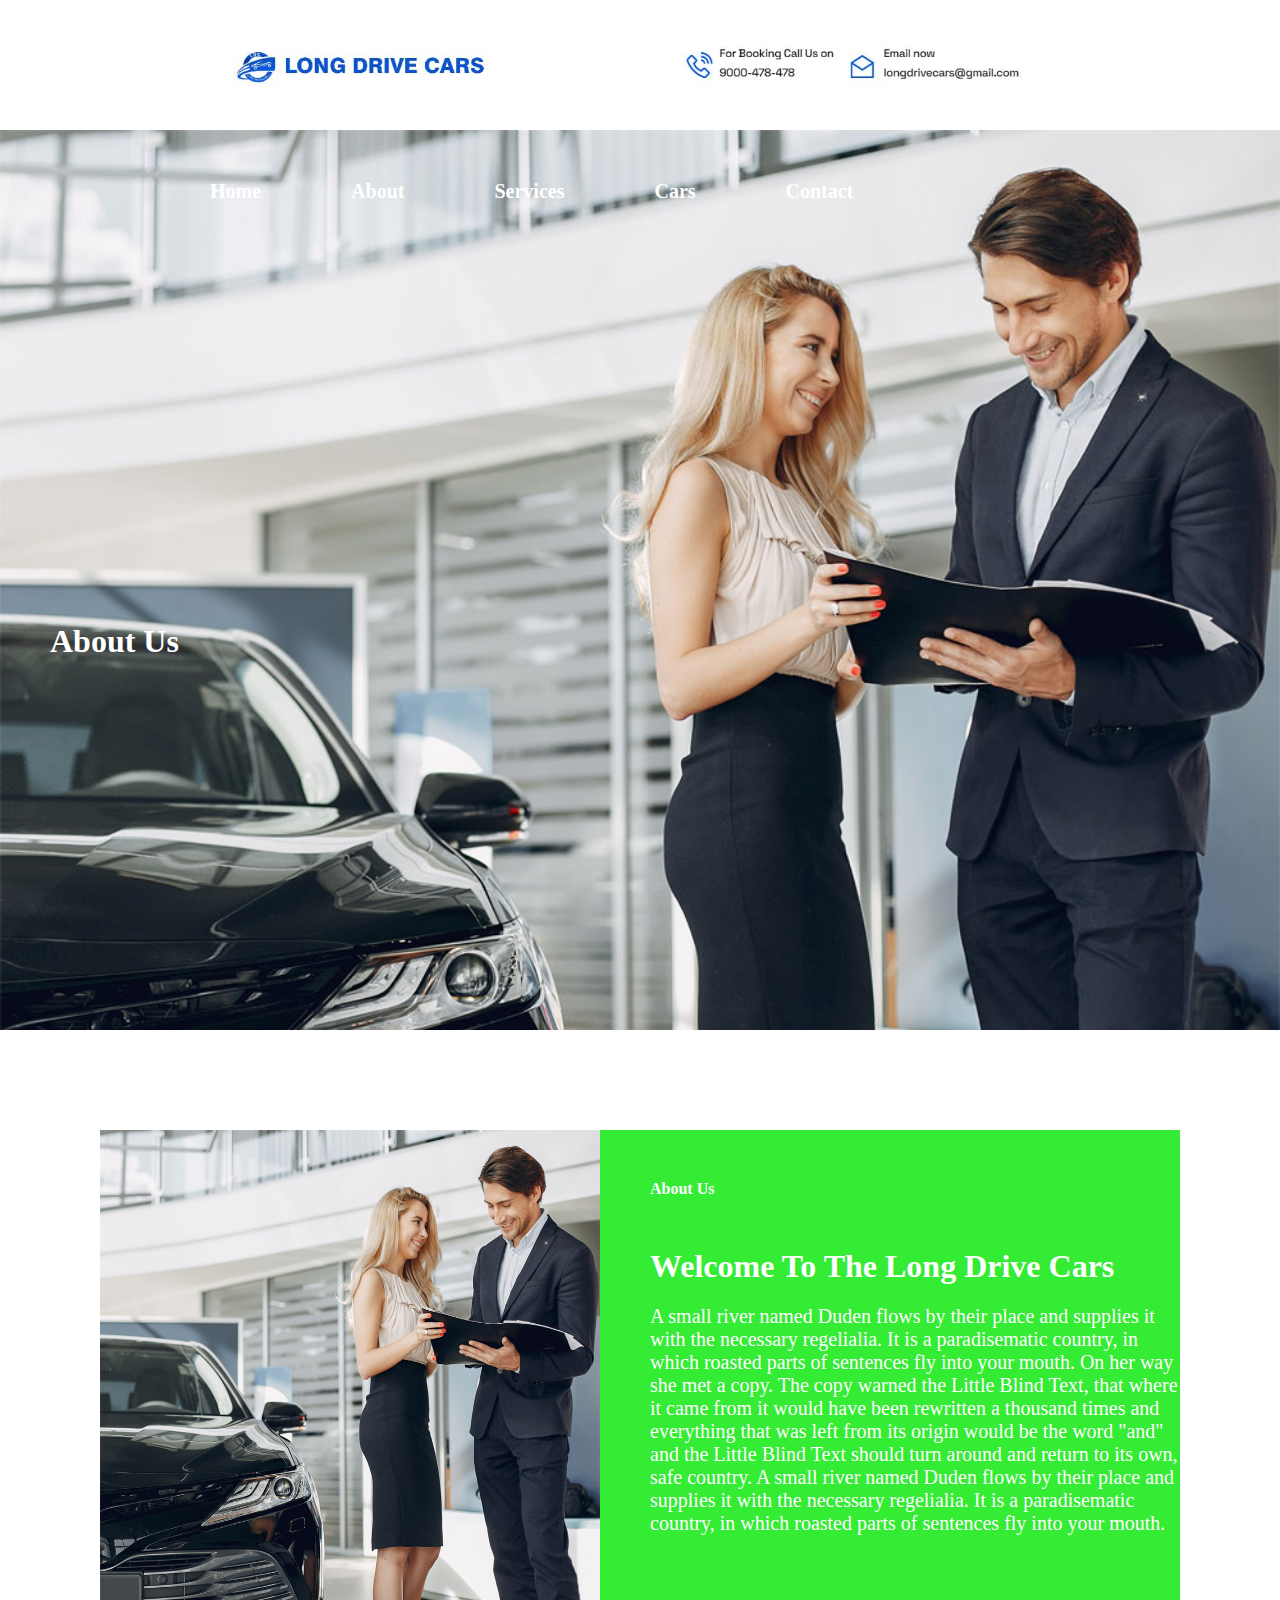
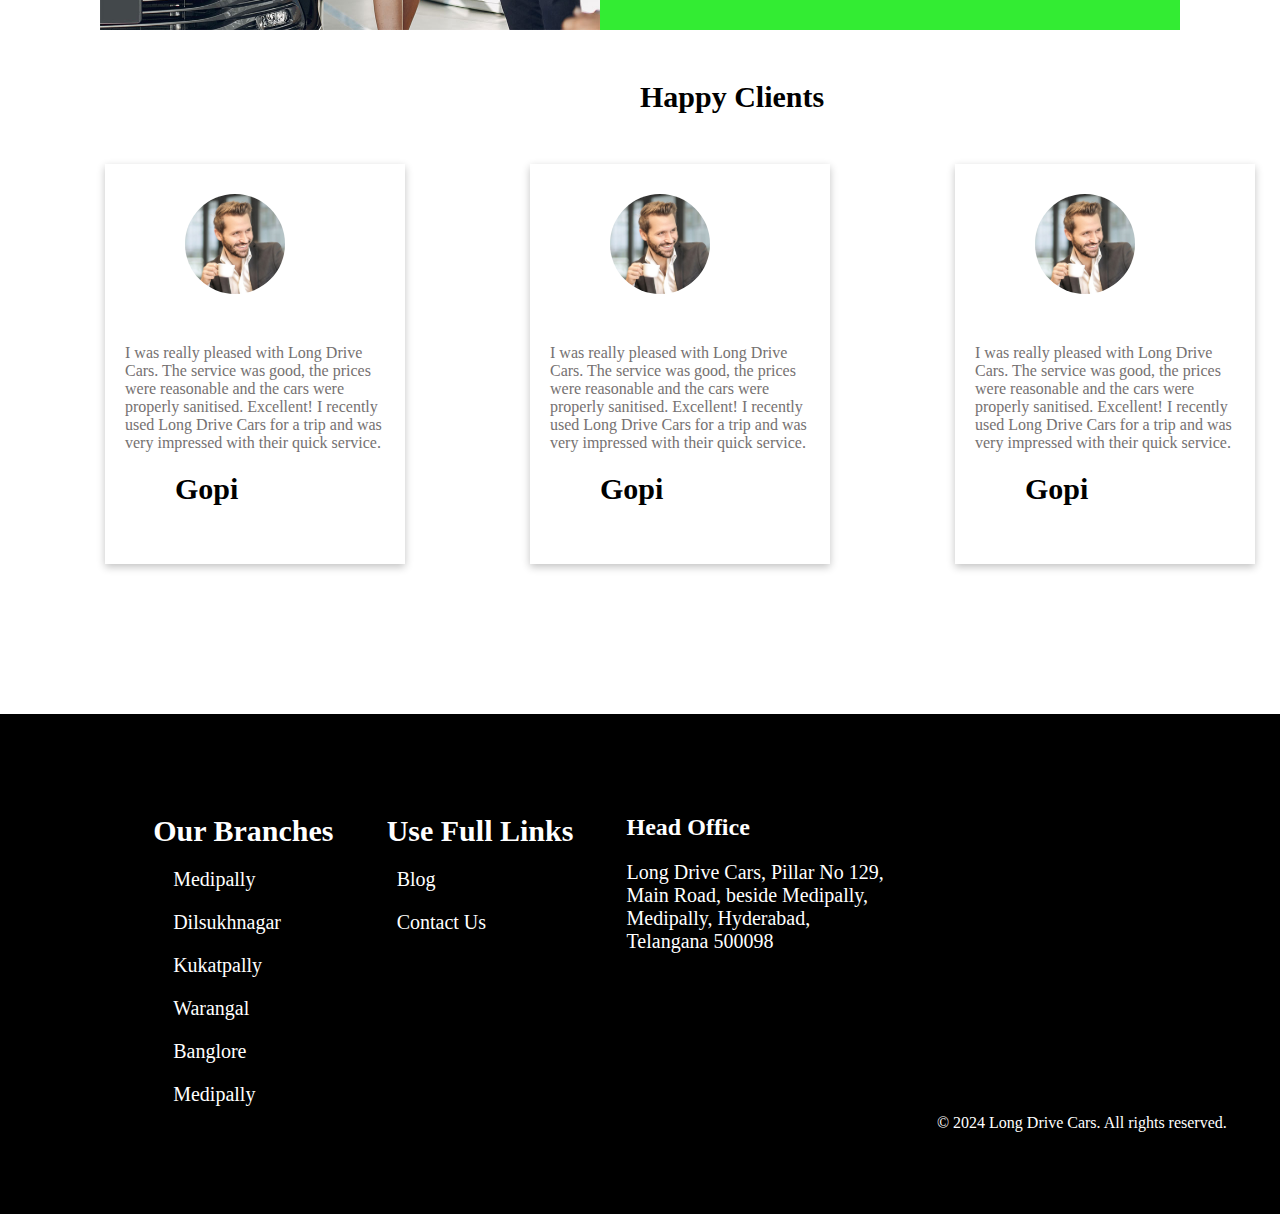
<file: about.html>
<html lang="en">
  <head>
    <meta charset="UTF-8" />
    <meta name="viewport" content="width=device-width, initial-scale=1.0" />
    <title>Document</title>
    <!-- <link rel="stylesheet" href="homeScreen.css"> -->
    <link rel="stylesheet" href="about.css" />
  </head>
  <body>
    <div class="logo">
      <img src="Images/10.JPG" alt="" />
    </div>
    <div class="background-image">
      <nav>
        <!-- <div class="logo">
                  <h2>Long Drive Cars</h2>
              </div> -->
        <ul>
          <li><a href="HomeScreen.html">Home</a></li>
          <li><a href="about.html">About</a></li>
          <li><a href="services.html">Services</a></li>
          <li><a href="cars.html">Cars</a></li>
          <li><a href="contact.html">Contact</a></li>
        </ul>
      </nav>
      <h1>About Us</h1>
    </div>

    <div class="about">
      <div class="left-about">
        <img src="Images/10006.jpg" alt="" />
      </div>
      <div class="right-about">
        <h4>About Us</h4>
        <h1>Welcome To The Long Drive Cars</h1>
        <p>
          A small river named Duden flows by their place and supplies it with
          the necessary regelialia. It is a paradisematic country, in which
          roasted parts of sentences fly into your mouth. On her way she met a
          copy. The copy warned the Little Blind Text, that where it came from
          it would have been rewritten a thousand times and everything that was
          left from its origin would be the word "and" and the Little Blind Text
          should turn around and return to its own, safe country. A small river
          named Duden flows by their place and supplies it with the necessary
          regelialia. It is a paradisematic country, in which roasted parts of
          sentences fly into your mouth.
        </p>
      </div>
    </div>

      <div class="title">
        <h3>Happy Clients</h3>
      </div>
      <div class="clients">
      <div class="client">
        <img src="Images/10008.jpg" alt="" />
        <p>
          I was really pleased with Long Drive Cars. The service was good, the
          prices were reasonable and the cars were properly sanitised.
          Excellent! I recently used Long Drive Cars for a trip and was very
          impressed with their quick service.
        </p>
        <h3>Gopi</h3>
      </div>
      <div class="client">
        <img src="Images/10008.jpg" alt="" />
        <p>
          I was really pleased with Long Drive Cars. The service was good, the
          prices were reasonable and the cars were properly sanitised.
          Excellent! I recently used Long Drive Cars for a trip and was very
          impressed with their quick service.
        </p>
        <h3>Gopi</h3>
      </div>

      <div class="client">
        <img src="Images/10008.jpg" alt="" />
        <p>
          I was really pleased with Long Drive Cars. The service was good, the
          prices were reasonable and the cars were properly sanitised.
          Excellent! I recently used Long Drive Cars for a trip and was very
          impressed with their quick service.
        </p>
        <h3>Gopi</h3>
      </div>

    </div>

    <footer>
      <div class="footer-items">
        <div class="branches">
          <h2>Our Branches</h2>
          <li><a href="">Medipally</a></li>
          <li><a href="">Dilsukhnagar</a></li>
          <li><a href="">Kukatpally</a></li>
          <li><a href="">Warangal</a></li>
          <li><a href="">Banglore</a></li>
          <li><a href="">Medipally</a></li>
        </div>
        <div class="usefull-links">
          <h2>Use Full Links</h2>
          <li><a href="">Blog</a></li>
          <li><a href="">Contact Us</a></li>
        </div>
        <div class="head-office">
          <h2>Head Office</h2>
          <p>
            Long Drive Cars, Pillar No 129, <br />Main Road, beside
            Medipally,<br />
            Medipally, Hyderabad,<br />
            Telangana 500098
          </p>
        </div>
        <p>&copy; 2024 Long Drive Cars. All rights reserved.</p>
      </div>
    </footer>
  </body>
</html>
</file>
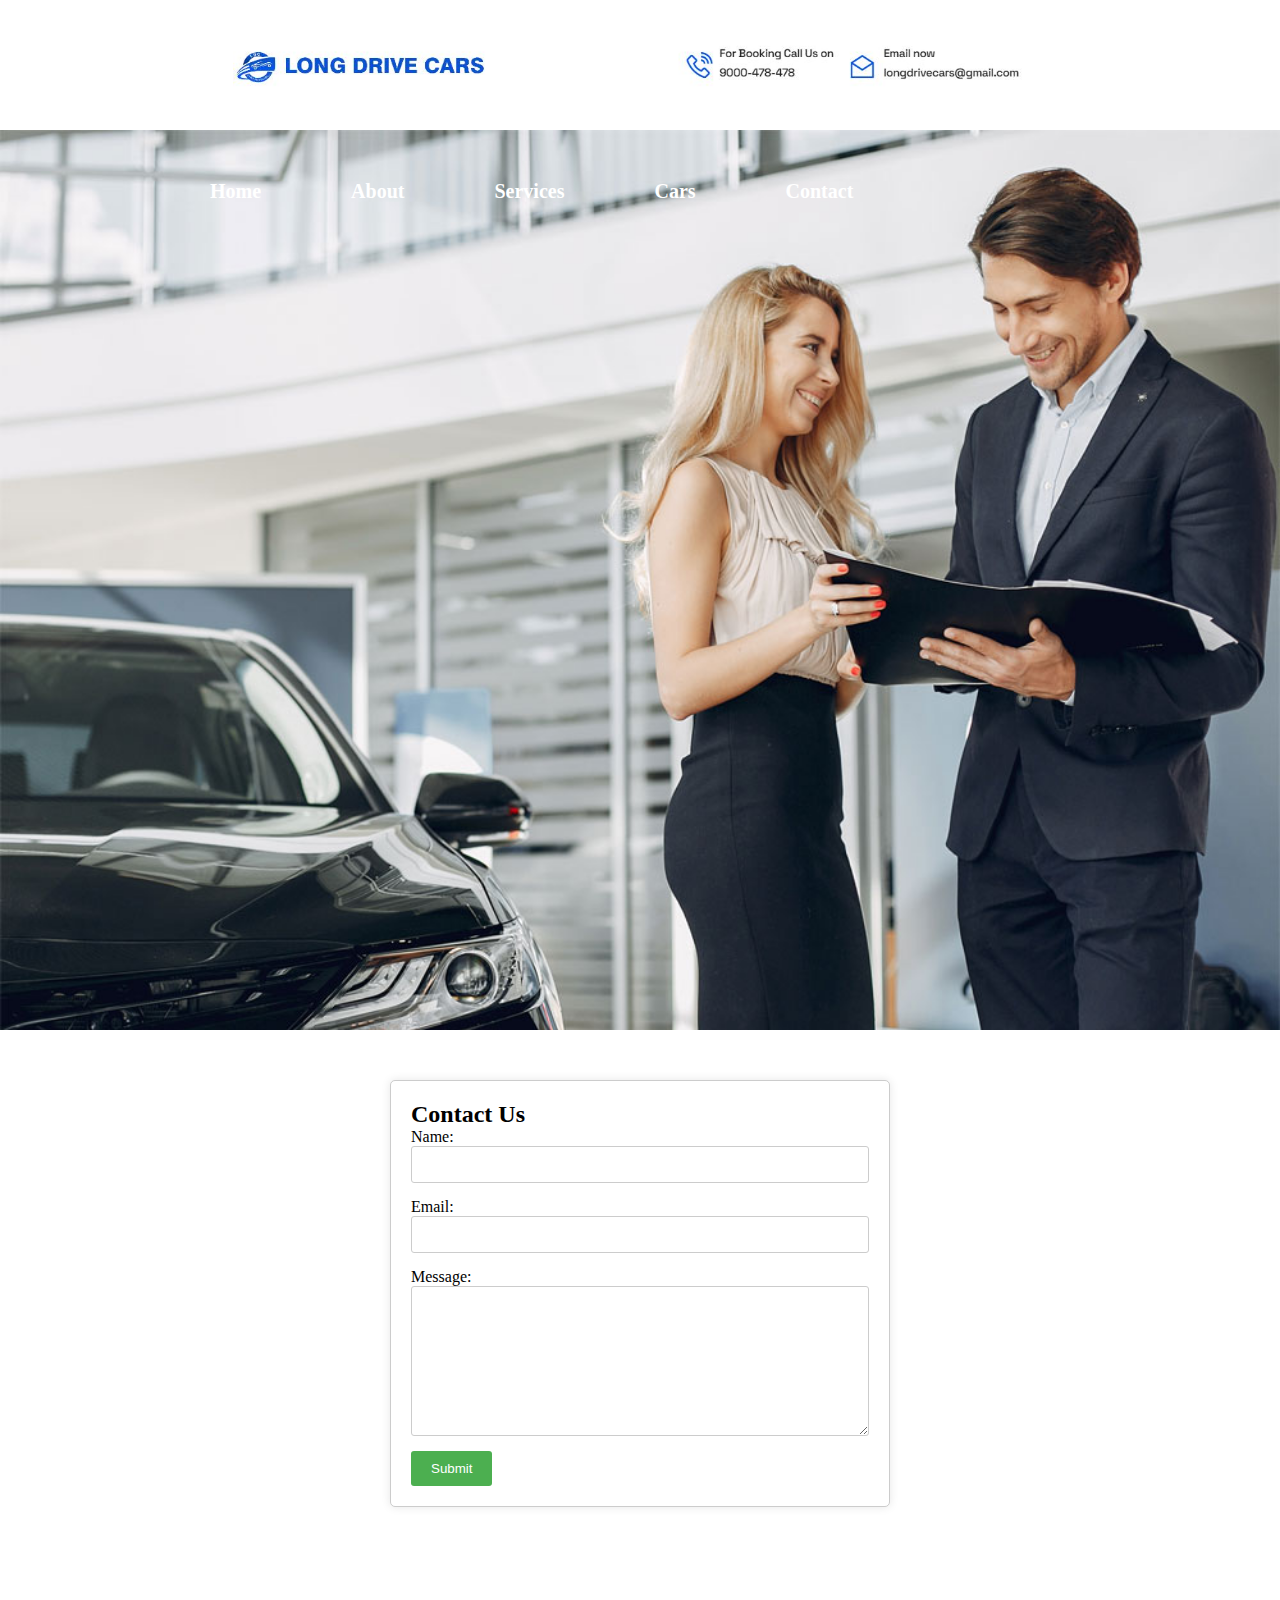
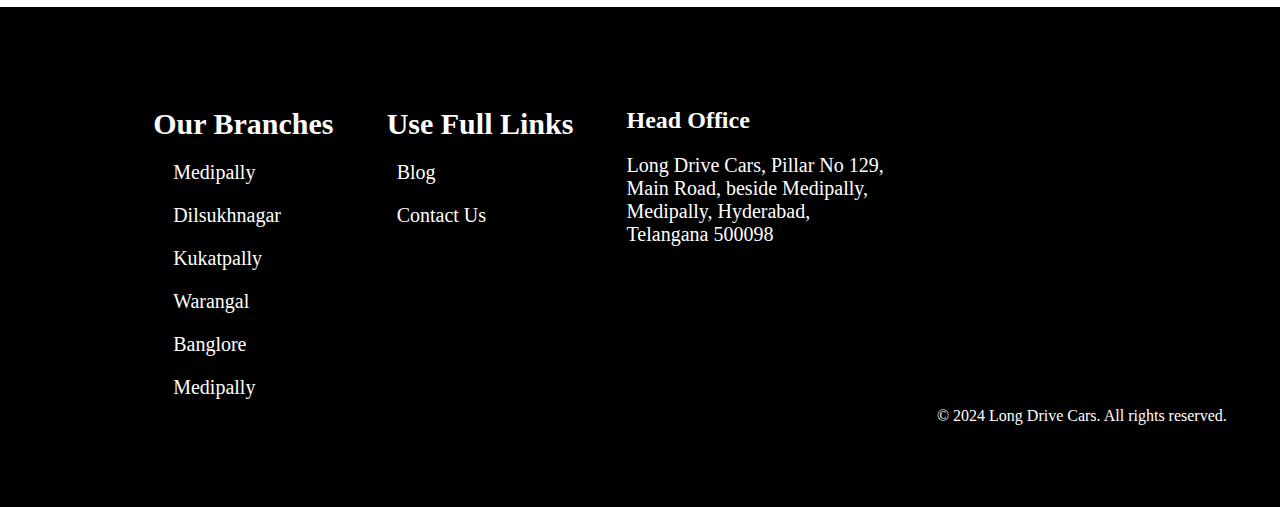
<file: contact.html>
<html lang="en">
<head>
    <meta charset="UTF-8">
    <meta name="viewport" content="width=device-width, initial-scale=1.0">
    <title>Document</title>
    <link rel="stylesheet" href="contact.css">
</head>
<body>
    <div class="logo">
        <img src="Images/10.JPG" alt="" />
      </div>
      <div class="background-image">
        <nav>
          <!-- <div class="logo">
                    <h2>Long Drive Cars</h2>
                </div> -->
          <ul>
            <li><a href="HomeScreen.html">Home</a></li>
            <li><a href="about.html">About</a></li>
            <li><a href="services.html">Services</a></li>
            <li><a href="cars.html">Cars</a></li>
            <li><a href="contact.html">Contact</a></li>
          </ul>
        </nav>
      </div>
         
      <div class="container">
        <h2>Contact Us</h2>
        <form id="contactForm" onsubmit="validateForm(event)">
          <label for="name">Name:</label>
          <input type="text" id="name" name="name" required>
    
          <label for="email">Email:</label>
          <input type="email" id="email" name="email" required>
    
          <label for="message">Message:</label>
          <textarea id="message" name="message" required></textarea>
    
          <input type="submit" value="Submit">
    
          <p class="success-message" id="successMessage">Form submitted successfully!</p>
          <p class="error-message" id="errorMessage">Please fill in all fields correctly.</p>
        </form>
      </div>
    
    

      



      <footer>
        <div class="footer-items">
          <div class="branches">
            <h2>Our Branches</h2>
            <li><a href="">Medipally</a></li>
            <li><a href="">Dilsukhnagar</a></li>
            <li><a href="">Kukatpally</a></li>
            <li><a href="">Warangal</a></li>
            <li><a href="">Banglore</a></li>
            <li><a href="">Medipally</a></li>
          </div>
          <div class="usefull-links">
            <h2>Use Full Links</h2>
            <li><a href="">Blog</a></li>
            <li><a href="">Contact Us</a></li>
          </div>
          <div class="head-office">
            <h2>Head Office</h2>
            <p>
              Long Drive Cars, Pillar No 129, <br />Main Road, beside
              Medipally,<br />
              Medipally, Hyderabad,<br />
              Telangana 500098
            </p>
          </div>
          <p>&copy; 2024 Long Drive Cars. All rights reserved.</p>
        </div>
      </footer>

      <script>
        function validateForm(event) {
          event.preventDefault(); // Prevent form submission
    
          var name = document.getElementById('name').value.trim();
          var email = document.getElementById('email').value.trim();
          var message = document.getElementById('message').value.trim();
    
          if (name === '' || email === '' || message === '') {
            document.getElementById('errorMessage').style.display = 'block';
            document.getElementById('successMessage').style.display = 'none';
            return;
          }
    
          if (!/^\S+@\S+\.\S+$/.test(email)) {
            document.getElementById('errorMessage').textContent = 'Please enter a valid email address.';
            document.getElementById('errorMessage').style.display = 'block';
            document.getElementById('successMessage').style.display = 'none';
            return;
          }
    
          document.getElementById('errorMessage').style.display = 'none';
          document.getElementById('successMessage').style.display = 'block';
          document.getElementById('contactForm').reset(); // Reset the form after successful submission
        }
      </script>
    
  
  
    

</body>
</html>
</file>
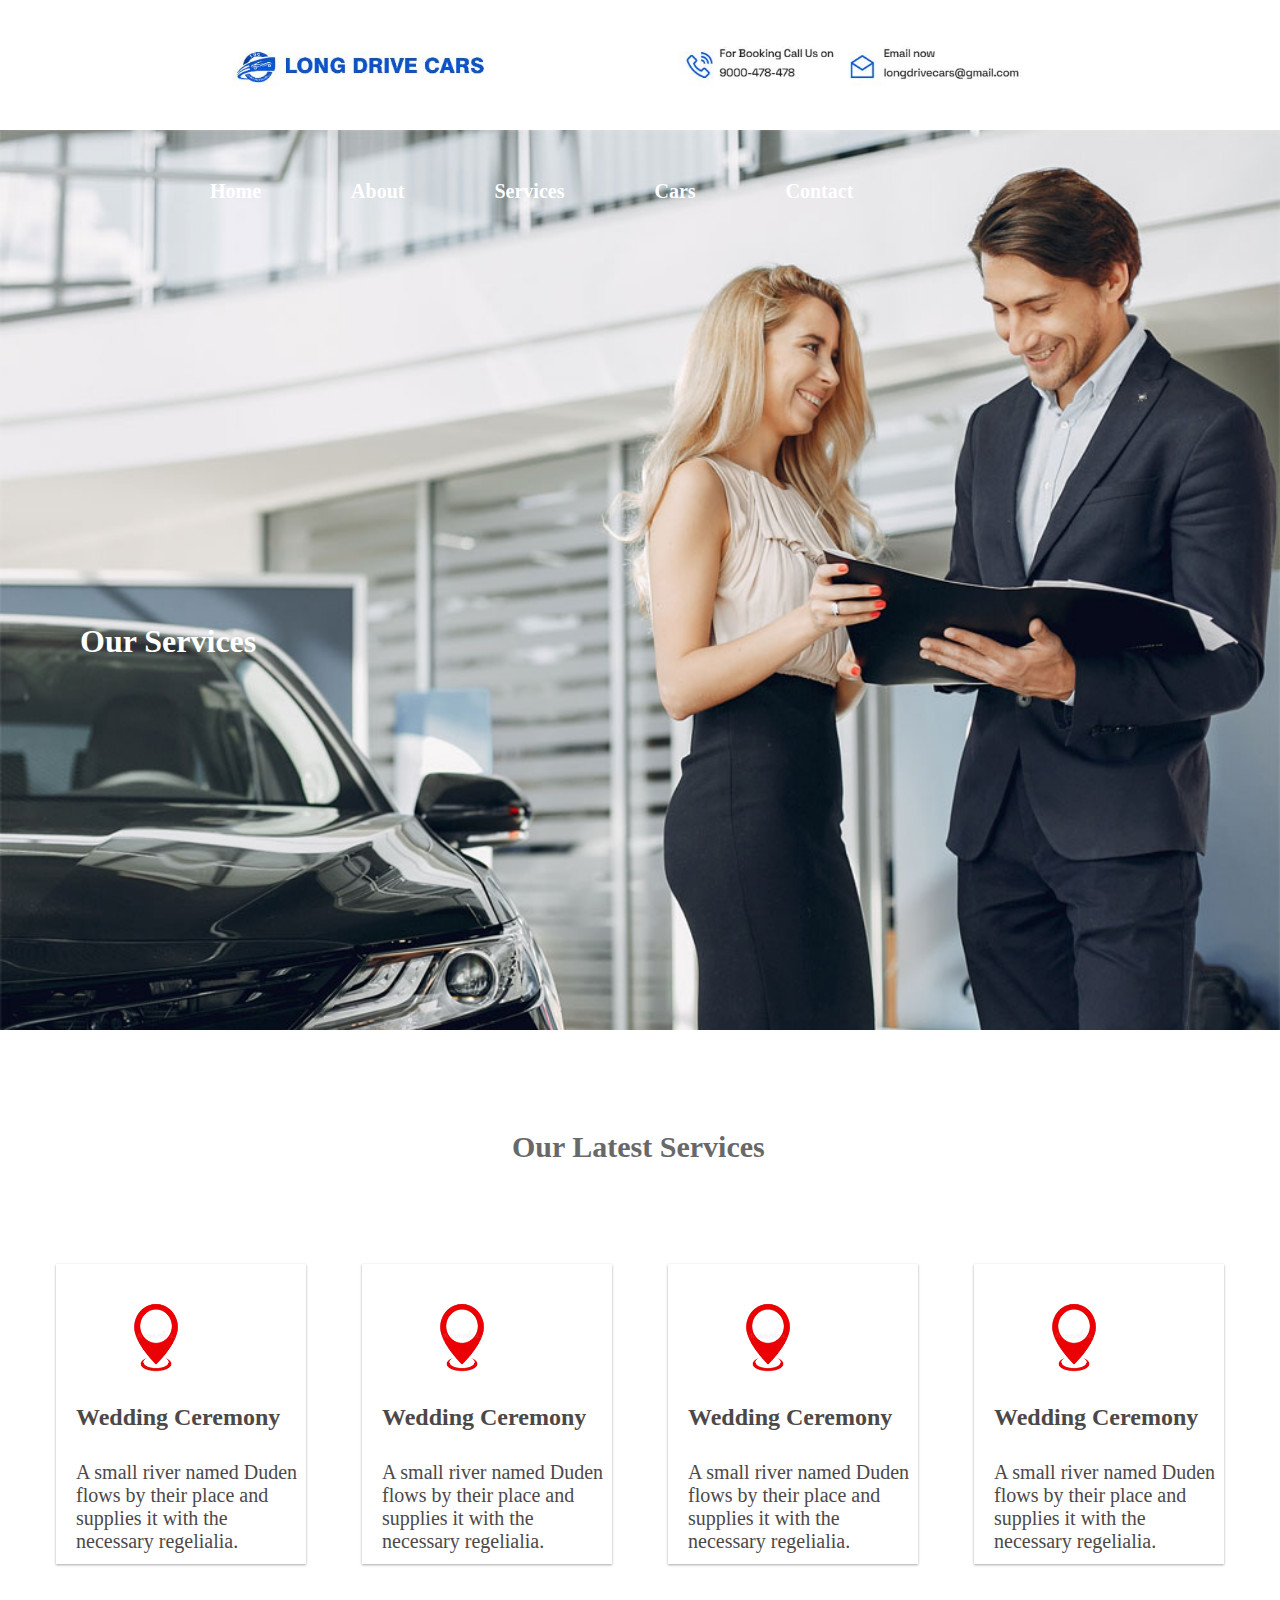
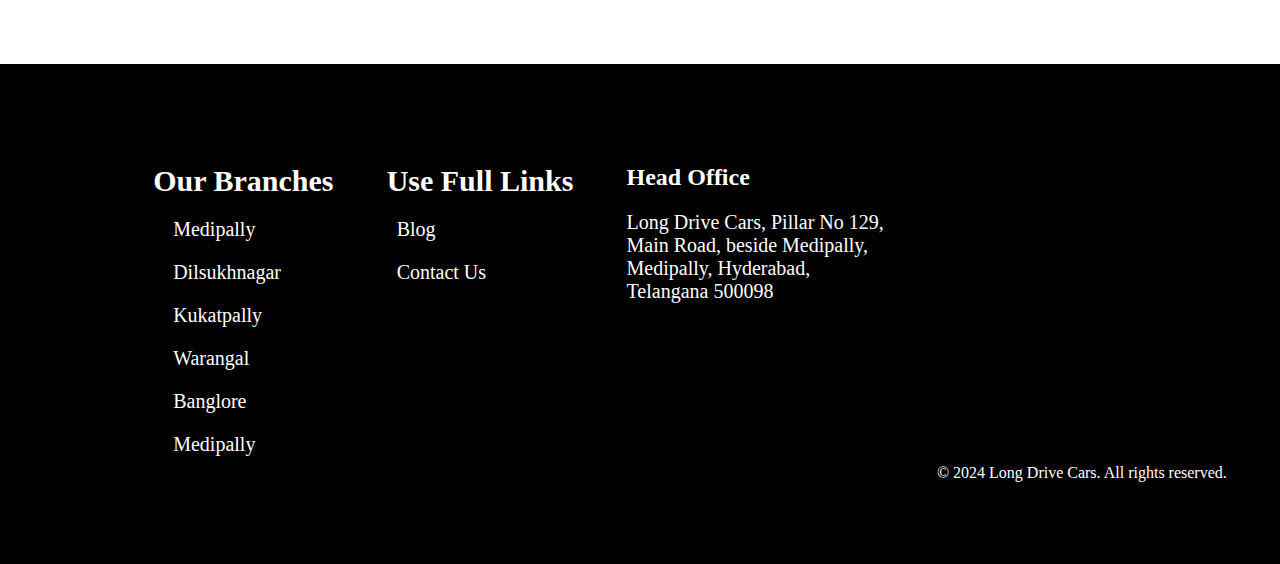
<file: services.html>
<html lang="en">
<head>
    <meta charset="UTF-8">
    <meta name="viewport" content="width=device-width, initial-scale=1.0">
    <title>Document</title>
    <link rel="stylesheet" href="services.css">
</head>
<body>
    <div class="logo">
        <img src="Images/10.JPG" alt="" />
      </div>
      <div class="background-image">
        <nav>
          <!-- <div class="logo">
                    <h2>Long Drive Cars</h2>
                </div> -->
          <ul>
            <li><a href="HomeScreen.html">Home</a></li>
          <li><a href="about.html">About</a></li>
          <li><a href="services.html">Services</a></li>
          <li><a href="cars.html">Cars</a></li>
          <li><a href="contact.html">Contact</a></li>
        </ul>
        </nav>
        <h1>Our Services</h1>
      </div> 
      <div class="service-head">
        <h3>Our Latest Services</h3>
      </div>
        <div class="services">
            <div class="service">
                <img src="Images/download.png" alt="">
                <h2>Wedding Ceremony</h2>
                <p>A small river named Duden flows by their place and supplies it with the necessary regelialia.</p>
            </div>

            <div class="service">
                <img src="Images/download.png" alt="">
                <h2>Wedding Ceremony</h2>
                <p>A small river named Duden flows by their place and supplies it with the necessary regelialia.</p>
            </div>

            <div class="service">
                <img src="Images/download.png" alt="">
                <h2>Wedding Ceremony</h2>
                <p>A small river named Duden flows by their place and supplies it with the necessary regelialia.</p>
            </div>

            <div class="service">
                <img src="Images/download.png" alt="">
                <h2>Wedding Ceremony</h2>
                <p>A small river named Duden flows by their place and supplies it with the necessary regelialia.</p>
            </div>
        </div>
      




      <footer>
        <div class="footer-items">
          <div class="branches">
            <h2>Our Branches</h2>
            <li><a href="">Medipally</a></li>
            <li><a href="">Dilsukhnagar</a></li>
            <li><a href="">Kukatpally</a></li>
            <li><a href="">Warangal</a></li>
            <li><a href="">Banglore</a></li>
            <li><a href="">Medipally</a></li>
          </div>
          <div class="usefull-links">
            <h2>Use Full Links</h2>
            <li><a href="">Blog</a></li>
            <li><a href="">Contact Us</a></li>
          </div>
          <div class="head-office">
            <h2>Head Office</h2>
            <p>
              Long Drive Cars, Pillar No 129, <br />Main Road, beside
              Medipally,<br />
              Medipally, Hyderabad,<br />
              Telangana 500098
            </p>
          </div>
          <p>&copy; 2024 Long Drive Cars. All rights reserved.</p>
        </div>
      </footer>

    
</body>
</html>
</file>
<file: homeScreen.css>
*,
*::after,
*::before {
    margin: 0;
    padding: 0;
    box-sizing: inherit;

}

body {
    box-sizing: border-box;

}

.logo {
    text-align: center; 
    margin: 40px 0; 
}
.background-image{
    background-image: url('Images/10001.jpg');
    background-size: cover;
    background-repeat: no-repeat;
    height: 100vh;
    
}

* {
    margin: 0;
    padding: 0;
    box-sizing: border-box;
}

/* Apply styles to the navigation bar */
nav {
     
    color: #fff; 
    display: flex;
    justify-content: space-between;
    align-items: center;
    padding: 20px 200px;
}

/* Style for the logo */
.logo img {
    height: 50px; /* Adjust height as needed */
}
 

/* Style for the navigation links */
nav ul {
    list-style-type: none;
    display: flex;
    margin-top: 30px;
    
}

nav li {
    margin-right: 80px; /* Adjust spacing between nav items */
}

nav a {
    text-decoration: none;
    color: #fff;
    font-weight: bold;
    font-size: 20px;
    
}

nav a:hover {
    color: #ffcc00; /* Change color on hover */
}
.tagline{


    width: 70vw;
    height: 20vh;
    margin-top: 250px;
    margin-left: 300px;
}
.tagline h1 {
    color: white;
    font-size: 50px;
}
.tagline p{
    color: white;
    font-size: 20px;
    width: 900px;
    margin-top: 20px;
}
.back{
    height: auto;
    width: auto;
    background-color: #f4f5f8;
}
.price
{
    width: auto;
    height: 100px;

}
.price h2{

    margin-left: 500px;
    color: blue;
    
    
}
.price h1{

    margin-top: 50px;
    color: black;
    margin-left: 100px;
    
}
.price-list{
    margin-top: 50px;
    width: 90%;
    height: 400px;
    display: flex;
    justify-content: space-between;
    margin-left: 100px;
    
}
.price-list img{
     box-shadow: rgba(99, 99, 99, 0.2) 0px 2px 8px 0px;
}

.container {
    max-width: 800px;
    margin: 0 auto;
    padding: 40px 20px;
}

.faq-section {
    background-color: #f9f9f9;
}

h2 {
    text-align: center;
    margin-bottom: 30px;
}

.faq-item {
    margin-bottom: 20px;
}

input[type="checkbox"] {
    display: none; 
}

label {
    display: block;
    cursor: pointer;
    padding: 10px;
    background-color: #eaeaea;
    border-radius: 5px;
    transition: background-color 0.3s ease;
}

label:hover {
    background-color:blue;
    color: white;
}

.faq-content {
    margin-top: 10px;
    padding: 10px;
    display: none; 
    border: 1px solid #ccc;
    border-radius: 5px;
}

input[type="checkbox"]:checked + label + .faq-content {
    display: block; 
}
.main-cars{
    background-color: black;
    height: 500px;
    width: auto;
    margin-top: -100px;
}

.check-out-our-cars {
    text-align: center; 
    margin: 100px auto; 
    max-width: 600px; 
    
}

.check-out-our-cars h2 {
    font-size: 28px;
    margin-bottom: 20px;
    color:blue;
}

.check-out-our-cars h1 {
    font-size: 48px;
    margin-bottom: 20px;
    color: white;
}

.check-out-our-cars p {
    font-size: 18px;
    margin-bottom: 40px;
}
.cards{
    height: 500px;
    width: 80%;
    margin-left: 200px;
    display: flex;
    justify-content: space-between;

}

.card{
    height: 600px;
    width: 350px;
    border: 2px solid white;
    margin-top: -250px;
    background-color: white;
    box-shadow: rgba(0, 0, 0, 0.12) 0px 1px 3px, rgba(0, 0, 0, 0.24) 0px 1px 2px;
}
.card img{
    width: 300px;
    height: 250px;
    margin-top: 50px;
    margin-left: 20px;

}
.card h4{

    font-size: 25px;
    margin-left: 15px;
}

.tewnty-four{
    margin-top: 20px;
    display: flex;
    justify-content: space-between;
    margin: 30px 30px;
}
.tewnty-four li{
    list-style: none;
    font-size: 20px;
}
.card button{

    width: 300px;
    height: 50px;
    background-color:orange;
    color: white;
    font-size: 20px;
    border: none;
    margin-left: 20px;
    border-radius: 5px;
}

.footer-items{

    display: flex;
    justify-content:space-evenly;
    background-color: black;
    height: 500px;
    width: auto;

}
.branches{
    color: white;
    margin-left: 100px;
    margin-top: 100px;
    font-size: 20px;
}
.branches li,a{
    list-style: none;
    text-decoration: none;
    margin-top: 20px;
    margin-left: 10px;
    color: white;
    
}
.usefull-links{

    color: white;
    margin-top: 100px;
    font-size: 20px;
}

.usefull-links li, a{

    list-style: none;
    text-decoration: none;
    margin-top: 20px;

}

.head-office{
    color: white;
    margin-top: 100px;
}
.head-office p{
    margin-top: 20px;
    font-size: 20px;
}
p{
    color: white;
    margin-top: 400px;
}
</file>
<file: about.css>
*,
*::after,
*::before {
    margin: 0;
    padding: 0;
    box-sizing: inherit;

}

body {
    box-sizing: border-box;

}

.logo {
    text-align: center; 
    margin: 40px 0; 
}
.background-image{
    background-image: url('Images/10006.jpg');
    background-size: cover;
    background-repeat: no-repeat;
    height: 100vh;
    opacity: 0.1px;
    
}

* {
    margin: 0;
    padding: 0;
    box-sizing: border-box;
}


nav {
     
    color: #fff; 
    display: flex;
    justify-content: space-between;
    align-items: center;
    padding: 20px 200px;
}


.logo img {
    height: 50px; 
}
 


nav ul {
    list-style-type: none;
    display: flex;
    margin-top: 30px;
    
}

nav li {
    margin-right: 80px; 
}

nav a {
    text-decoration: none;
    color: #fff;
    font-weight: bold;
    font-size: 20px;
    
}

nav a:hover {
    color: #ffcc00; 
}

.background-image h1{
    color: white;
    margin-top: 400px;
    margin-left: 50px;
    font-weight: 500px;
}
.about{
    display: flex;
    justify-content: space-evenly;
    margin-top: 100px;
    margin-left: 100px;
    margin-right: 100px;
}
.left-about img{

    width: 500px;
    height: 500px;
}
.right-about{
    background-color: rgb(51, 236, 51);

}
.right-about h4{

    margin-top: 50px;
    margin-left: 50px;
    color: white;
}

.right-about h1{
    margin-top: 50px;
    margin-left: 50px;
    color: white;
}
.right-about p{

    margin-top: 20px;
    font-size: 20px;
    margin-left: 50px;
}
.title h3{

    color: black;
    margin-top: 50px;
    margin-left: 50%;
    font-size: 30px;

}
.clients{
    display: flex;
    justify-content: space-evenly;
}

.client{

    height: 400px;
    width: 300px;
    margin: 50px 20px;
    /* border: 1px solid rebeccapurple; */
    margin-left: 100px;
    margin-top: 50px;
    box-shadow: rgba(0, 0, 0, 0.24) 0px 3px 8px;
}
.client img{
    height: 100px;
    width: 100px;
    border-radius: 50%;
    margin-top: 30px;
    margin-left: 80px;

}
.client p{
    color:rgb(117, 113, 113);
    margin-top: 50px;
    margin-left: 20px;
    margin-right: 20px;
}
.client h3{

    margin-top: 20px;
    margin-left: 70px;
    font-size: 30px;
}








































.footer-items{

    display: flex;
    justify-content:space-evenly;
    background-color: black;
    height: 500px;
    width: auto;
    margin-top: 100px;

}
.branches{
    color: white;
    margin-left: 100px;
    margin-top: 100px;
    font-size: 20px;
}
.branches li,a{
    list-style: none;
    text-decoration: none;
    margin-top: 20px;
    margin-left: 10px;
    color: white;
    
}
.usefull-links{

    color: white;
    margin-top: 100px;
    font-size: 20px;
}

.usefull-links li, a{

    list-style: none;
    text-decoration: none;
    margin-top: 20px;

}

.head-office{
    color: white;
    margin-top: 100px;
}
.head-office p{
    margin-top: 20px;
    font-size: 20px;
}
p{
    color: white;
    margin-top: 400px;
}
</file>
<file: contact.css>
*,
*::after,
*::before {
    margin: 0;
    padding: 0;
    box-sizing: inherit;

}

body {
    box-sizing: border-box;

}

.logo {
    text-align: center; 
    margin: 40px 0; 
}
.background-image{
    background-image: url('Images/10006.jpg');
    background-size: cover;
    background-repeat: no-repeat;
    height: 100vh;
    opacity: 0.1px;
    
}

* {
    margin: 0;
    padding: 0;
    box-sizing: border-box;
}

/* Apply styles to the navigation bar */
nav {
     
    color: #fff; 
    display: flex;
    justify-content: space-between;
    align-items: center;
    padding: 20px 200px;
}

/* Style for the logo */
.logo img {
    height: 50px; /* Adjust height as needed */
}
 

/* Style for the navigation links */
nav ul {
    list-style-type: none;
    display: flex;
    margin-top: 30px;
    
}

nav li {
    margin-right: 80px; /* Adjust spacing between nav items */
}

nav a {
    text-decoration: none;
    color: #fff;
    font-weight: bold;
    font-size: 20px;
    
}

nav a:hover {
    color: #ffcc00; /* Change color on hover */
}
.footer-items{

    display: flex;
    justify-content:space-evenly;
    background-color: black;
    height: 500px;
    width: auto;
    margin-top: 100px;

}
.branches{
    color: white;
    margin-left: 100px;
    margin-top: 100px;
    font-size: 20px;
}
.branches li,a{
    list-style: none;
    text-decoration: none;
    margin-top: 20px;
    margin-left: 10px;
    color: white;
    
}
.usefull-links{

    color: white;
    margin-top: 100px;
    font-size: 20px;
}

.usefull-links li, a{

    list-style: none;
    text-decoration: none;
    margin-top: 20px;

}

.head-office{
    color: white;
    margin-top: 100px;
}
.head-office p{
    margin-top: 20px;
    font-size: 20px;
}
p{
    color: white;
    margin-top: 400px;
}


.container {
    max-width: 500px;
    margin: 50px auto;
    padding: 20px;
    border: 1px solid #ccc;
    border-radius: 5px;
    background-color: #fff;
    box-shadow: 0px 0px 10px rgba(0, 0, 0, 0.1);
    transition: transform 0.3s ease-in-out;
  }
  .container:hover {
    transform: scale(1.02);
  }
  input[type="text"], input[type="email"], textarea {
    width: 100%;
    padding: 10px;
    margin-bottom: 15px;
    border: 1px solid #ccc;
    border-radius: 3px;
    box-sizing: border-box;
    transition: border-color 0.3s ease-in-out;
  }
  input[type="text"]:focus, input[type="email"]:focus, textarea:focus {
    border-color: #4CAF50;
  }
  textarea {
    height: 150px;
  }
  input[type="submit"] {
    background-color: #4CAF50;
    color: white;
    border: none;
    padding: 10px 20px;
    border-radius: 3px;
    cursor: pointer;
  }
  input[type="submit"]:hover {
    background-color: #45a049;
  }
  .success-message {
    color: #4CAF50;
    margin-top: 10px;
    display: none;
  }
  .error-message {
    color: #f44336;
    margin-top: 10px;
    display: none;
  }
</file>
<file: services.css>
*,
*::after,
*::before {
    margin: 0;
    padding: 0;
    box-sizing: inherit;

}

body {
    box-sizing: border-box;

}

.logo {
    text-align: center; 
    margin: 40px 0; 
}
.background-image{
    background-image: url('Images/10006.jpg');
    background-size: cover;
    background-repeat: no-repeat;
    height: 100vh;
    opacity: 0.1px;
    
}

* {
    margin: 0;
    padding: 0;
    box-sizing: border-box;
}

nav {
     
    color: #fff; 
    display: flex;
    justify-content: space-between;
    align-items: center;
    padding: 20px 200px;
}


.logo img {
    height: 50px; 
}

nav ul {
    list-style-type: none;
    display: flex;
    margin-top: 30px;
    
}

nav li {
    margin-right: 80px; 
}

nav a {
    text-decoration: none;
    color: #fff;
    font-weight: bold;
    font-size: 20px;
    
}

nav a:hover {
    color: #ffcc00; 
}

.background-image h1{
    color: white;
    margin-top: 400px;
    margin-left: 80px;
    font-weight: 500px;
}

.service-head h3{

    margin-left: 40%;
    font-size: 30px;
    color: rgb(105, 104, 104);
    margin-top: 100px;
}
.service{

    width: 250px;
    height: 300px;
    box-shadow: rgba(0, 0, 0, 0.12) 0px 1px 3px, rgba(0, 0, 0, 0.24) 0px 1px 2px;
    margin-top: 100px;
}
.service img{

    width: 100px;
    height: 100px;
    margin-left: 50px;
    margin-top: 20px;
    
}
.service h2{
    color:rgb(77, 72, 72);
    margin-top: 20px;
    margin-left: 20px;
}
.service p{
    color:rgb(77, 72, 72);
    margin-top: 30px;
    margin-left: 20px;
    font-size: 20px;
}

.services{
    display: flex;
    justify-content: space-evenly;
}



































.footer-items{

    display: flex;
    justify-content:space-evenly;
    background-color: black;
    height: 500px;
    width: auto;
    margin-top: 100px;

}
.branches{
    color: white;
    margin-left: 100px;
    margin-top: 100px;
    font-size: 20px;
}
.branches li,a{
    list-style: none;
    text-decoration: none;
    margin-top: 20px;
    margin-left: 10px;
    color: white;
    
}
.usefull-links{

    color: white;
    margin-top: 100px;
    font-size: 20px;
}

.usefull-links li, a{

    list-style: none;
    text-decoration: none;
    margin-top: 20px;

}

.head-office{
    color: white;
    margin-top: 100px;
}
.head-office p{
    margin-top: 20px;
    font-size: 20px;
}
p{
    color: white;
    margin-top: 400px;
}
</file>
